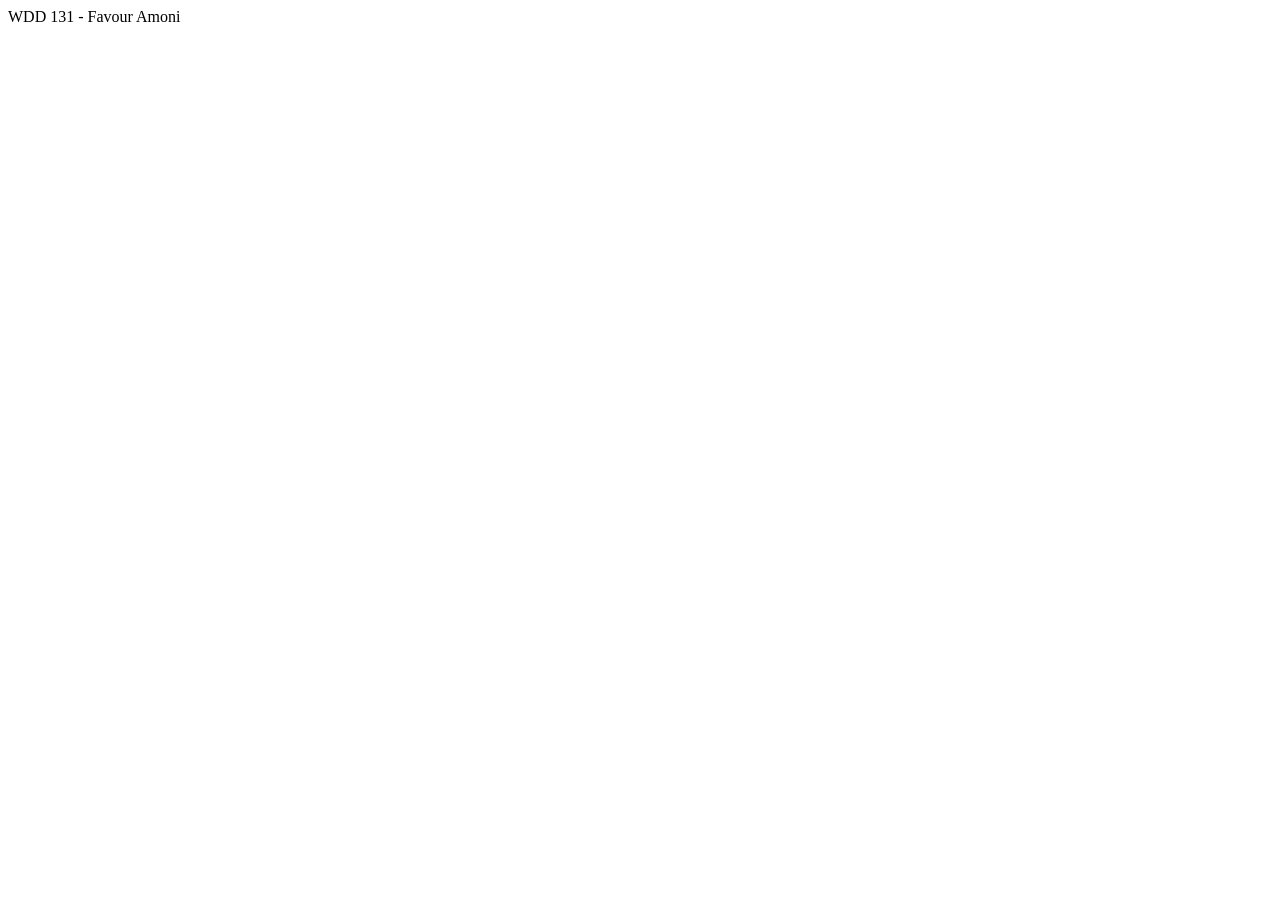
<file: index.html>
<!DOCTYPE html>
<html lang="en">

<head>
    <meta charset="UTF-8">
    <meta name="viewport" content="width=device-width, initial-scale=1.0">
    <title>WDD 131</title>
</head>

<body>
    WDD 131 - Favour Amoni
</body>

</html>
</file>
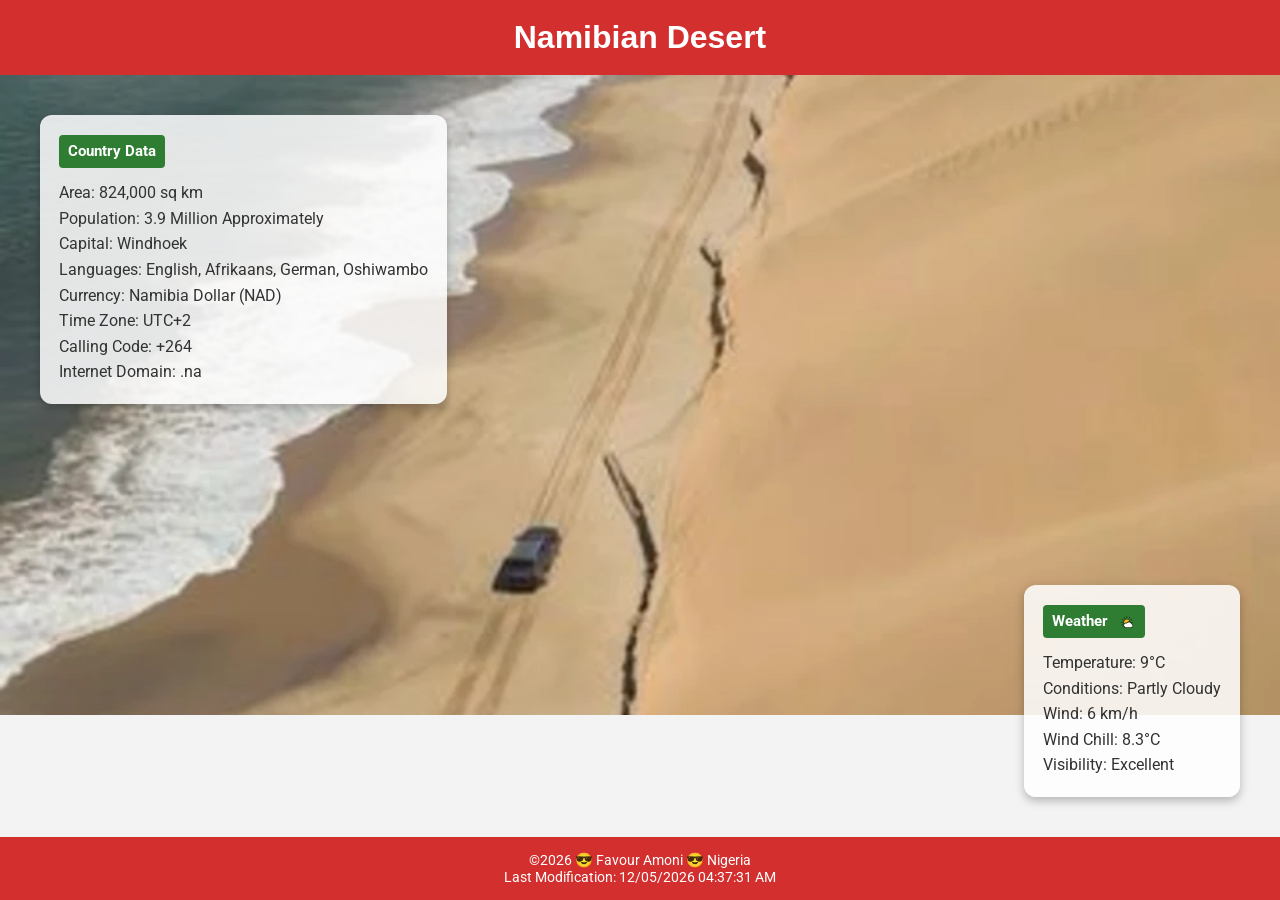
<file: place.html>
<!DOCTYPE html>
<html lang="en">

<head>
  <meta charset="UTF-8">
  <meta name="viewport" content="width=device-width, initial-scale=1.0" />
  <meta name="author" content="Favour Igein" />
  <meta name="description"
    content="Explore the Namibian Desert, its culture, geography, and weather. Discover the beauty of Namibia's landscapes and learn about its unique wildlife." />
  <meta name="keywords" content="Namibia, Desert, Geography, Culture, Weather, Wildlife" />
  <title>Namibia Desert</title>
  <link rel="preconnect" href="https://fonts.googleapis.com">
  <link rel="preconnect" href="https://fonts.gstatic.com" crossorigin>
  <link href="https://fonts.googleapis.com/css2?family=Roboto&display=swap" rel="stylesheet">
  <link rel="stylesheet" href="styles/places.css">
  <script src="scripts/places.js" defer></script>
</head>

<body>

  <header>
    <h1>Namibian Desert</h1>
    <!-- namibia desert -->
  </header>
  <main>
    <section class="hero">
      <picture>
        <source srcset="images/hero-medium.webp" media="(min-width: 1000px)" />
        <source srcset="images/hero-small.webp" media="(min-width: 500px)" />
        <img src="images/hero-large.webp" width="1500" alt="Lemurs in Madagascar" />
      </picture>

      <!-- Country Infomation provided -->
      <div class="info-panel">
        <div class="panel-title">Country Data</div>
        <p>Area: 824,000 sq km</p>
        <p>Population: 3.9 Million Approximately</p>
        <p>Capital: Windhoek</p>
        <p>Languages: English, Afrikaans, German, Oshiwambo</p>
        <p>Currency: Namibia Dollar (NAD) </p>
        <p>Time Zone: UTC+2</p>
        <p>Calling Code: +264</p>
        <p>Internet Domain: .na</p>
      </div>

      <!-- Weather Infomation provided -->
      <!-- <div class="weather-panel">
      <div class="panel-title">
        Weather
        <img src="images/weathericon.svg" alt="weather icon" class="weather-icon"/>
      </div>
      <p>Temperature: 10°C</p>
      <p>Conditions: Clear Skies With Coastal Fog</p>
      <p>Wind: 5 km/h</p>
      <p>Visibility: Excellent</p>
    </div> -->
      <div class="weather-panel">
        <div class="panel-title">
          Weather
          <img src="images/weathericon.svg" alt="weather" class="weather-icon" />
        </div>
        <p>Temperature: <span id="temperature">9</span>°C</p>
        <p>Conditions: Partly Cloudy</p>
        <p>Wind: <span id="wind">6</span> km/h</p>
        <p>Wind Chill: <span id="windchill">Calculating...</span></p>
        <p>Visibility: Excellent</p>
      </div>
    </section>
  </main>

  <!-- <footer>
    <p>©2025 Rubia Magdalena Francesco @ Madagascar</p>
    <p>Last Modification: 02/08/2024 22:47:47</p>
  </footer> -->
  <footer>
    <p>&copy;<span id="currentyear"></span> 😎 Favour Amoni 😎 Nigeria</p>
    <!-- <p>Last Modified: June 2025</p> -->
    <p id="lastModified"></p>
  </footer>
</body>

</html>
</file>
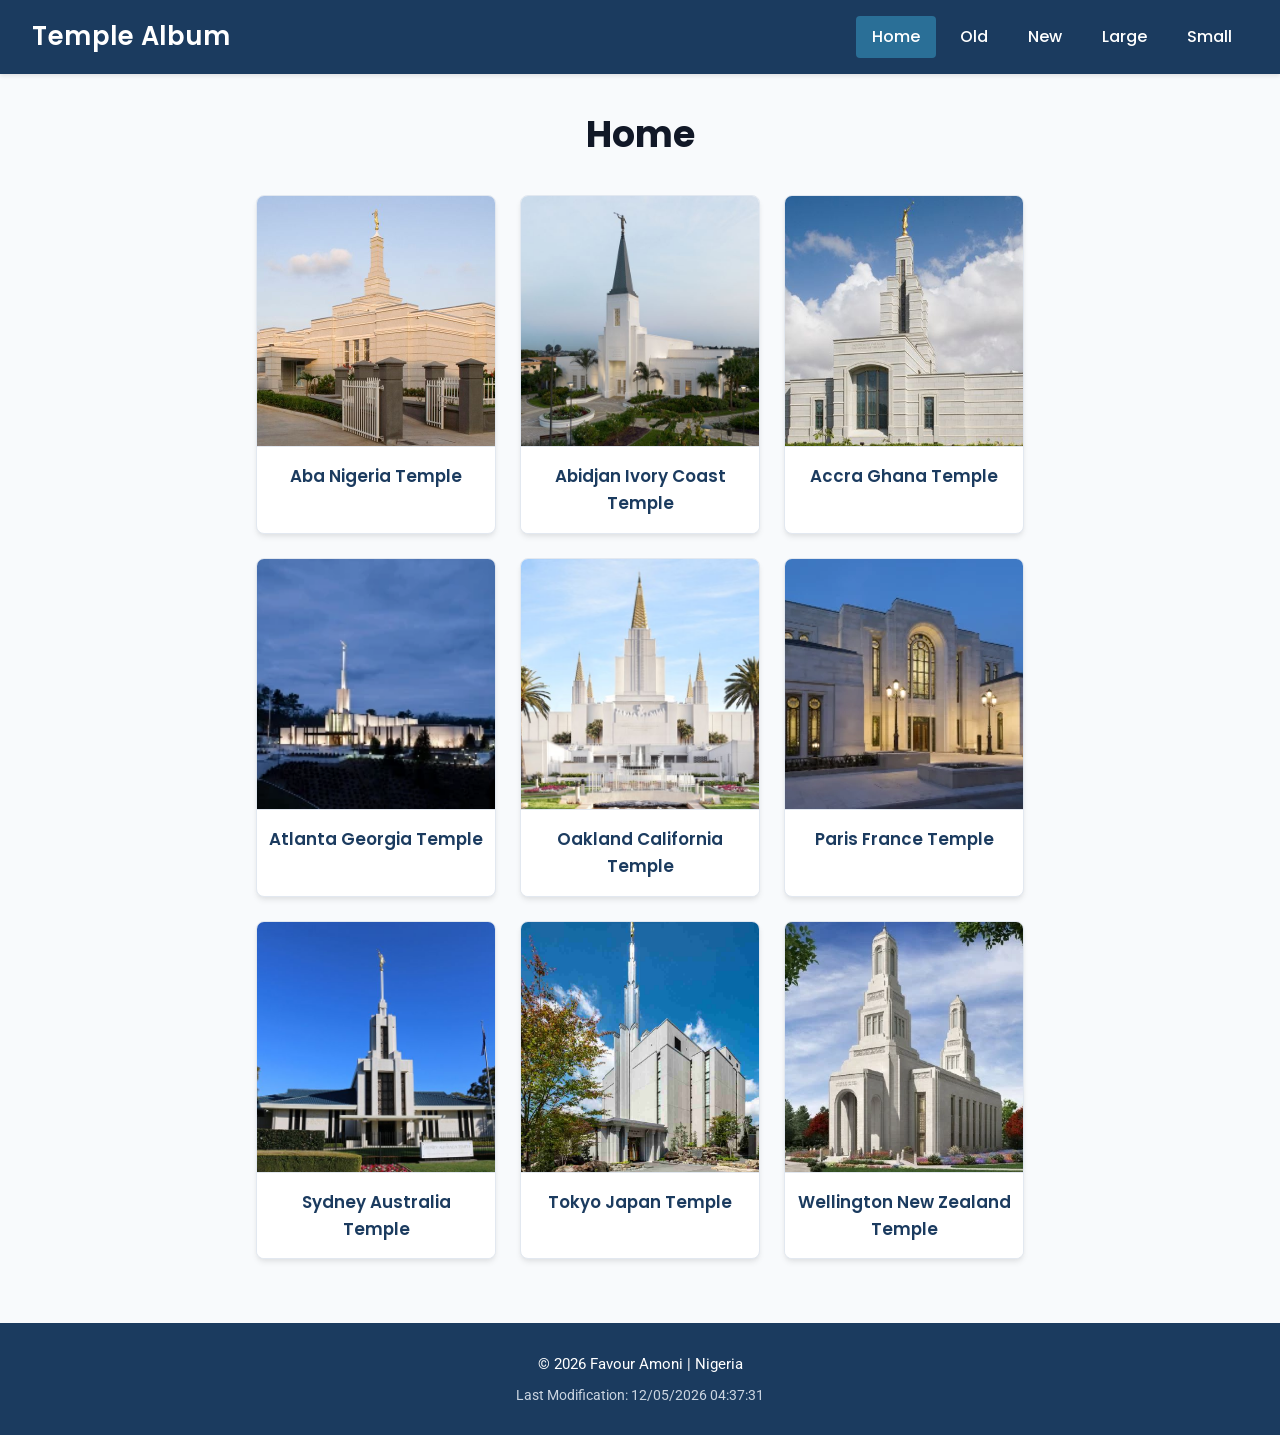
<file: temples.html>
<!DOCTYPE html>
<html lang="en">

<head>
    <meta charset="UTF-8">
    <meta name="viewport" content="width=device-width, initial-scale=1.0">
    <title>Temple Album - WDD 131 - Favour Amoni</title>
    <meta name="description" content="Temple Album project showcasing temple photographs with a responsive mobile-first design and interactive navigation for WDD 131.">
    <meta name="author" content="Favour Amoni">

    <!-- Google Fonts -->
    <link rel="preconnect" href="https://fonts.googleapis.com">
    <link rel="preconnect" href="https://fonts.gstatic.com" crossorigin>
    <link href="https://fonts.googleapis.com/css2?family=Poppins:wght@400;500;600;700&family=Roboto:wght@400;500;700&display=swap" rel="stylesheet">

    <!-- External Stylesheets (Mobile-First Order) -->
    <link rel="stylesheet" href="styles/temples.css">
    <link rel="stylesheet" href="styles/temples-large.css">

    <!-- Deferred JavaScript -->
    <script src="scripts/temples.js" defer></script>
</head>

<body>
    <header>
        <span class="site-title">Temple Album</span>
        <button type="button" id="menu" aria-label="Toggle navigation menu" aria-expanded="false">&#9776;</button>
        <nav class="navigation">
            <a href="#" class="active">Home</a>
            <a href="#">Old</a>
            <a href="#">New</a>
            <a href="#">Large</a>
            <a href="#">Small</a>
        </nav>
    </header>

    <main>
        <h1>Home</h1>

        <figure>
            <img src="images/abanigeriatemple.jpeg" alt="Aba Nigeria Temple" loading="lazy">
            <figcaption>Aba Nigeria Temple</figcaption>
        </figure>

        <figure>
            <img src="images/abidjanivorycoasttemple.jpeg" alt="Abidjan Ivory Coast Temple" loading="lazy">
            <figcaption>Abidjan Ivory Coast Temple</figcaption>
        </figure>

        <figure>
            <img src="images/accraghanatemple.jpeg" alt="Accra Ghana Temple" loading="lazy">
            <figcaption>Accra Ghana Temple</figcaption>
        </figure>

        <figure>
            <img src="images/atlanta-georgia-temple.webp" alt="Atlanta Georgia Temple" loading="lazy">
            <figcaption>Atlanta Georgia Temple</figcaption>
        </figure>

        <figure>
            <img src="images/oaklandcaliforniatemple.jpeg" alt="Oakland California Temple" loading="lazy">
            <figcaption>Oakland California Temple</figcaption>
        </figure>

        <figure>
            <img src="images/paris-france-temple-20561.webp" alt="Paris France Temple" loading="lazy">
            <figcaption>Paris France Temple</figcaption>
        </figure>

        <figure>
            <img src="images/sydneyaustraliatemple.jpeg" alt="Sydney Australia Temple" loading="lazy">
            <figcaption>Sydney Australia Temple</figcaption>
        </figure>

        <figure>
            <img src="images/tokyojapantemple.jpg" alt="Tokyo Japan Temple" loading="lazy">
            <figcaption>Tokyo Japan Temple</figcaption>
        </figure>

        <figure>
            <img src="images/wellington-temple.webp" alt="Wellington New Zealand Temple" loading="lazy">
            <figcaption>Wellington New Zealand Temple</figcaption>
        </figure>
    </main>

    <footer>
        <p>&copy; <span id="currentyear"></span> Favour Amoni | Nigeria</p>
        <p id="lastModified"></p>
    </footer>
</body>

</html>
</file>
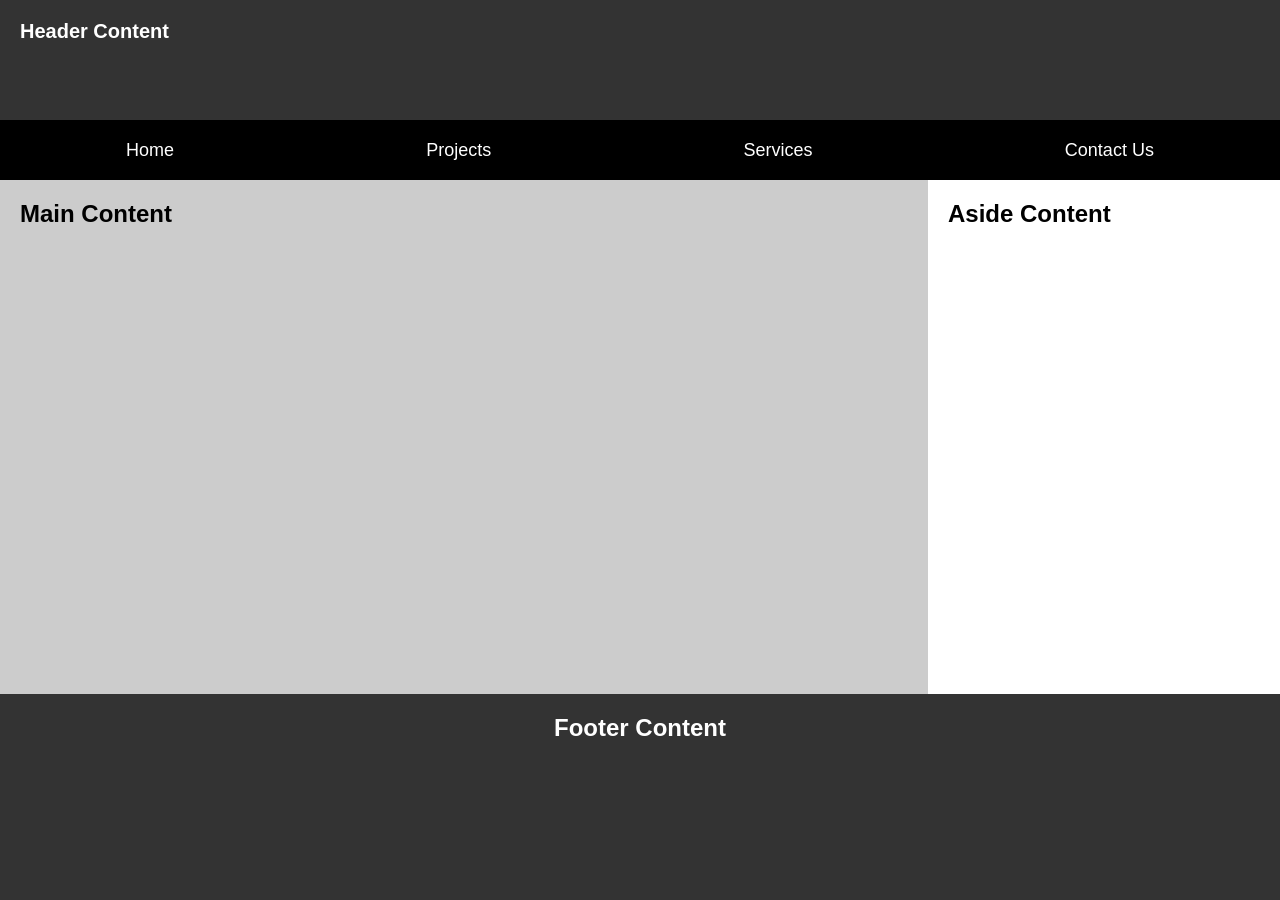
<file: week01/basic-layout.html>
<!DOCTYPE html>
<html lang="en">

<head>
    <meta charset="UTF-8">
    <meta name="viewport" content="width=device-width, initial-scale=1.0">
    <title>Favour Amoni | WDD 131</title>
    <link rel="stylesheet" href="styles/layout.css">
</head>

<body>
    <header>
        <h1>Header Content</h1>

        <nav>
            <a href="#">Home</a>
            <a href="#">Projects</a>
            <a href="#">Services</a>
            <a href="#">Contact Us</a>
        </nav>
    </header>

    <main>
        <h2>Main Content</h2>
    </main>

    <aside>
        <h2>Aside Content</h2>
    </aside>

    <footer>
        <h2>Footer Content</h2>
    </footer>
</body>

</html>
</file>
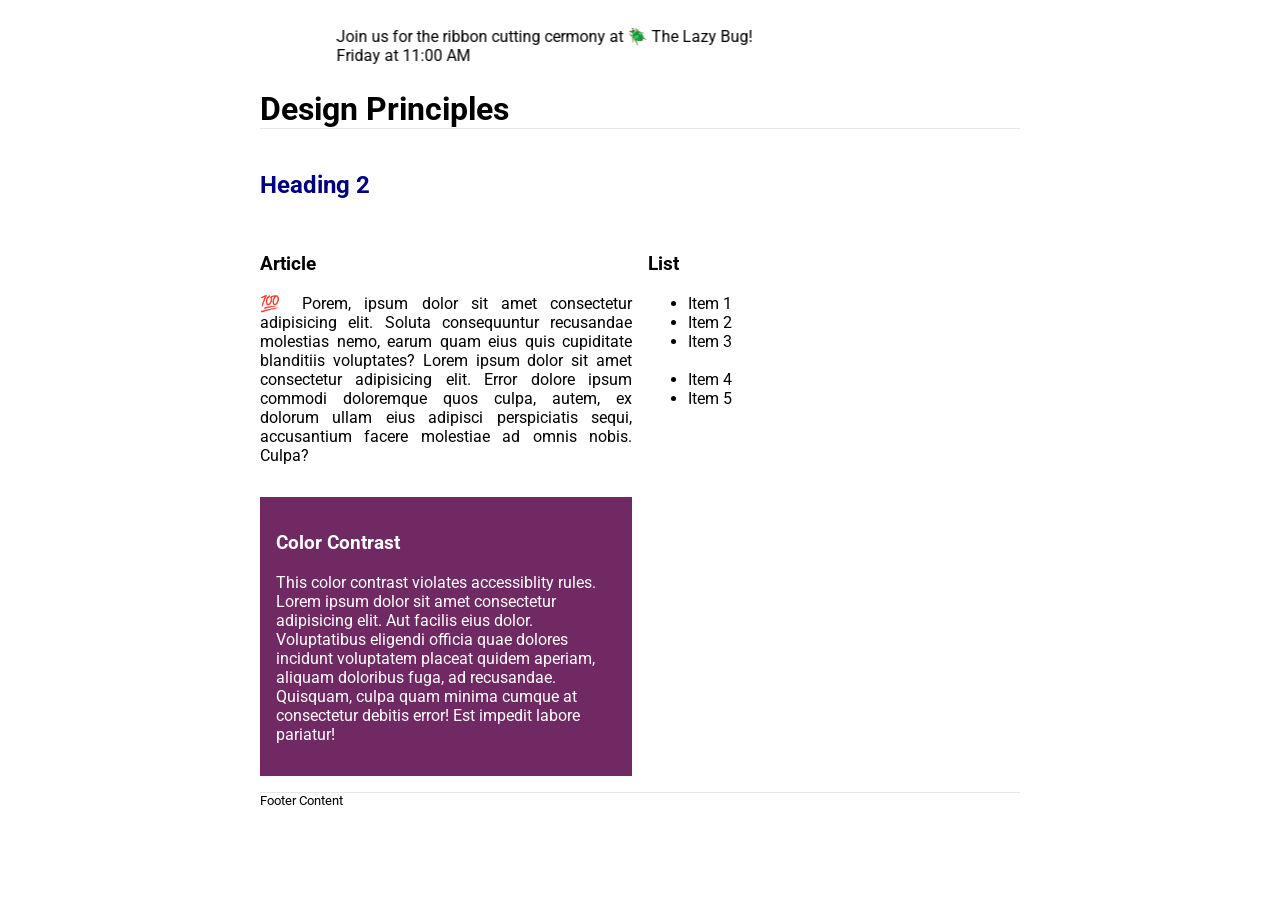
<file: week03/design.html>
<!DOCTYPE html>
<html lang="en">

<head>
    <meta charset="UTF-8">
    <meta name="viewport" content="width=device-width, initial-scale=1.0">
    <meta name="description" content="A webpage demonstrating good design principles.">
    <meta name="author" content="Favour Amoni">
    <title>WDD 131 - Design Principles</title>
    <link rel="stylesheet" href="styles/design.css">
    <link href="https://fonts.googleapis.com/css2?family=Roboto:wght@400;700&display=swap" rel="stylesheet">
</head>

<body>
    <header>
        <marquee behavior="alternate" direction="right">
            <br>Join us for the ribbon cutting cermony at 🪲 The Lazy Bug!
            <br>Friday at 11:00 AM
        </marquee>
        <h1>Design Principles</h1>
    </header>

    <main>
        <h2>Heading 2</h2>
        <section>
            <h3>Article</h3>
            <article>
                <p>💯 Porem, ipsum dolor sit amet consectetur adipisicing elit. Soluta consequuntur recusandae molestias
                    nemo, earum quam eius quis cupiditate blanditiis voluptates? Lorem ipsum dolor sit amet consectetur
                    adipisicing elit. Error dolore ipsum commodi doloremque quos culpa, autem, ex dolorum ullam eius
                    adipisci perspiciatis sequi, accusantium facere molestiae ad omnis nobis. Culpa?</p>
            </article>
        </section>

        <section>
            <h3>List</h3>
            <ul>
                <li>Item 1</li>
                <li>Item 2</li>
                <li>Item 3<br><br></li>
                <li>Item 4</li>
                <li>Item 5</li>
            </ul>
        </section>

        <div class="callout">
            <h3>Color Contrast</h3>
            <p>This color contrast violates accessiblity rules. Lorem ipsum dolor sit amet consectetur adipisicing elit.
                Aut facilis eius dolor. Voluptatibus eligendi officia quae dolores incidunt voluptatem placeat quidem
                aperiam, aliquam doloribus fuga, ad recusandae. Quisquam, culpa quam minima cumque at consectetur
                debitis error! Est impedit labore pariatur!</p>
        </div>
    </main>

    <footer>
        Footer Content
    </footer>
</body>

</html>
</file>
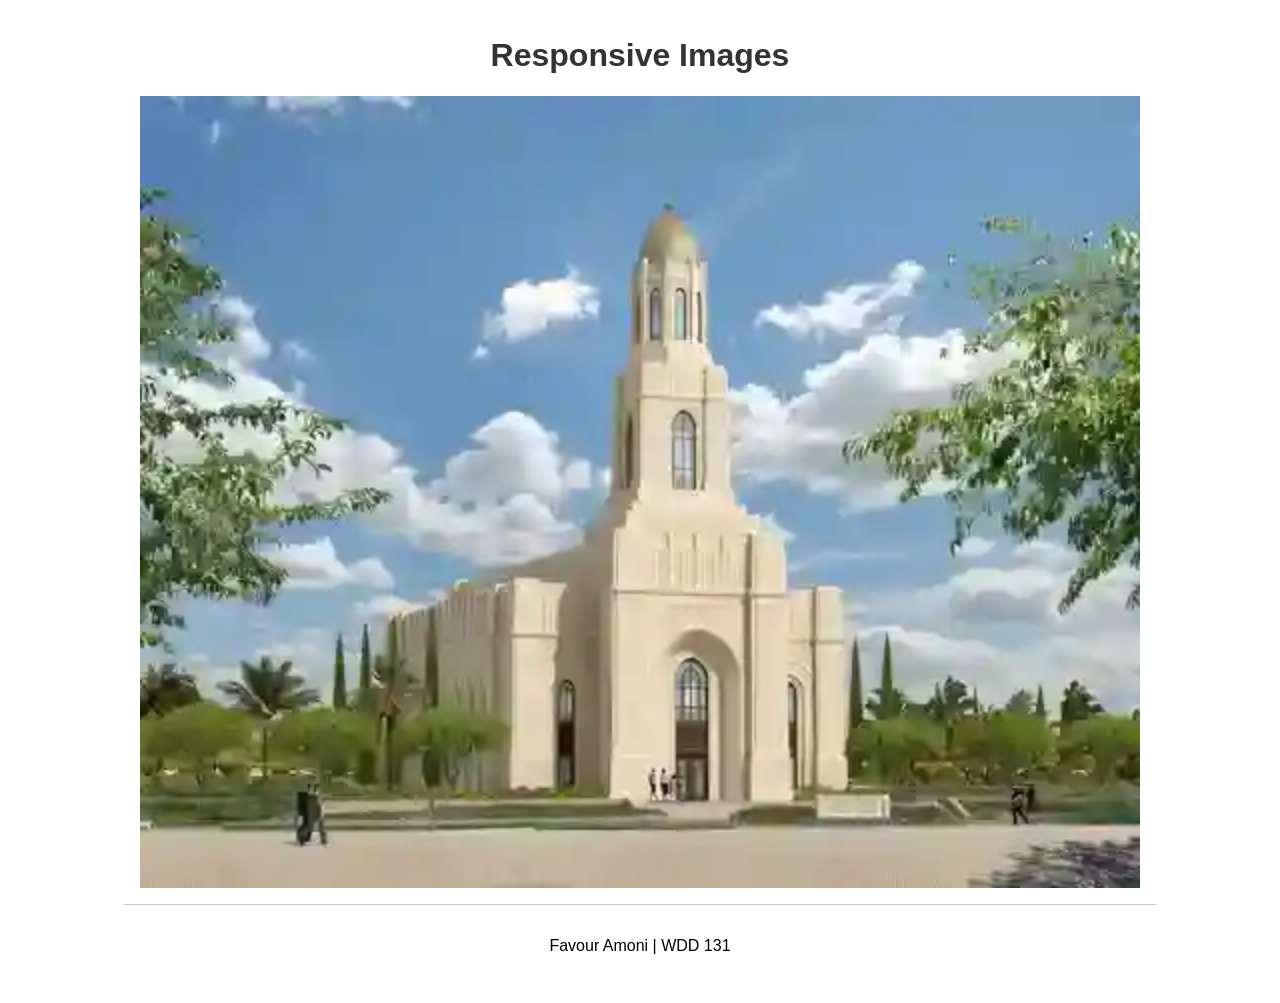
<file: week03/responsive-images.html>
<!DOCTYPE html>
<html lang="en">

<head>
    <meta charset="UTF-8">
    <meta name="viewport" content="width=device-width, initial-scale=1.0">
    <meta name="description" content="A responsive images activity using WebP images and the picture element.">
    <meta name="author" content="Favour Amoni">
    <title>WDD 131 - Responsive Images</title>
    <link rel="stylesheet" href="styles/responsive-images.css">
</head>

<body>
    <header>
        <h1>Responsive Images</h1>
    </header>

    <main>
        <div class="hero">
            <picture>
                <source srcset="images/hero-large.webp" media="(min-width: 1000px)">

                <source srcset="images/hero-medium.webp" media="(min-width: 500px)">

                <img src="images/hero-small.webp" alt="Exterior view of the selected temple" width="1500" height="750">
            </picture>
        </div>
    </main>

    <footer>
        <p>Favour Amoni | WDD 131</p>
    </footer>
</body>

</html>
</file>
<file: styles/places.css>
/* glolobal Variables */
:root {
  --color-red: #d32f2f;
  --color-green: #2e7d32;
  --color-white: rgba(255, 255, 255, 0.85);
  --text-color: #333;
  --heading-font: 'Segoe UI', sans-serif;
  --body-font: 'Roboto', 'Arial', sans-serif;
}

/*Base Reset */
* {
  margin: 0;
  padding: 0;
  box-sizing: border-box;
}

body {
  font-family: var(--body-font);
  background-color: #f3f3f3;
  color: var(--text-color);
  min-height: 100vh;
  display: flex;
  flex-direction: column;
}

main {
  flex: 1;
  display: flex;
  flex-direction: column;
}

/*Header */
header {
  background-color: var(--color-red);
  color: white;
  text-align: center;
  margin-top: 0;
  padding: 1.2em 0;
  font-family: var(--heading-font);
}

/* Divider*/
/*
.accent-line {
  border: none;
  height: 4px;
  background-color: var(--color-green);
  margin: 0;
}
*/

/* Footer */
footer {
  background-color: var(--color-red);
  color: white;
  text-align: center;
  padding: 1em;
  font-size: 0.9em;
  margin-top: 0;
}

/*Hero Section */
.hero {
  position: relative;
  width: 100%;
  flex: 1;
  display: flex;
  min-height: 500px;
  overflow: hidden;
  margin-bottom: 0;
  padding-bottom: 0;
}

.hero picture {
  width: 100%;
  height: 100%;
  flex: 1;
}

.hero picture img {
  display: block;
  width: 100%;
  height: 100%;
  min-height: 500px;
  object-fit: cover;
  margin-bottom: 0;
}

/*Weather Panels */
.info-panel, .weather-panel {
  position: absolute;
  background-color: var(--color-white);
  color: var(--text-color);
  padding: 1.2em;
  border-radius: 12px;
  box-shadow: 0 4px 10px rgba(0, 0, 0, 0.25);
  font-size: 1em;
  line-height: 1.6;
  width: fit-content;
  max-width: 90%;
  font-family: var(--body-font);
}

.panel-title {
  background-color: var(--color-green);
  color: white;
  font-weight: bold;
  font-size: 0.95em;
  padding: 0.3em 0.6em;
  display: inline-block;
  margin-bottom: 0.8em;
  border-radius: 4px;
}

/*Exact Box Placement */
.info-panel {
  top: 40px;
  left: 40px;
}

.weather-panel {
  bottom: 40px;
  right: 40px;
}

/*Weather Icon */
.weather-panel .panel-title::after {
  /* content: " ☁"; */
  content: none;
  /* font-size: 1.1em;
  margin-left: 6px; */
}
.panel-title img.weather-icon {
  width: 1.2em;
  height: auto;
  vertical-align: middle;
  margin-left: 6px;
}

/* Responsive Layout */
@media screen and (max-width: 768px) {
  .info-panel,
  .weather-panel {
    position: static;
    margin: 1.5em auto;
    display: block;
  }

  .weather-panel .panel-title::after {
    content: ""; /* hide icon on small screens */
  }

  .hero {
    min-height: auto;
    display: block;
  }

  .hero picture img {
    height: auto;
    min-height: unset;
  }
}

@media screen and (max-width: 480px) {
  header, footer {
    padding: 0.8em;
    font-size: 0.95em;
  }

  .info-panel,
  .weather-panel {
    font-size: 0.9em;
    padding: 1em;
    margin: 1em auto;
    width: 100%;
  }

  .panel-title {
    font-size: 0.85em;
    padding: 0.2em 0.5em;
  }
}
</file>
<file: styles/temples.css>
/* temples.css - Mobile First Styles */

:root {
    --primary-color: #1b3b5f;
    --secondary-color: #2a6f97;
    --accent-color: #ffd166;
    --nav-hover-bg: #254b77;
    --nav-hover-text: #ffd166;
    --nav-active-bg: #2a6f97;
    --text-color: #2d3748;
    --heading-color: #111827;
    --card-bg: #ffffff;
    --page-bg: #f8fafc;
    --border-color: #e2e8f0;
    --font-heading: 'Poppins', sans-serif;
    --font-body: 'Roboto', sans-serif;
}

* {
    margin: 0;
    padding: 0;
    box-sizing: border-box;
}

body {
    font-family: var(--font-body);
    color: var(--text-color);
    background-color: var(--page-bg);
    line-height: 1.6;
    min-height: 100vh;
    display: flex;
    flex-direction: column;
}

/* Header */
header {
    background-color: var(--primary-color);
    color: #ffffff;
    padding: 1rem 1.5rem;
    display: flex;
    flex-wrap: wrap;
    justify-content: space-between;
    align-items: center;
    position: relative;
    box-shadow: 0 2px 4px rgba(0, 0, 0, 0.1);
}

.site-title {
    font-family: var(--font-heading);
    font-size: 1.6rem;
    font-weight: 600;
    color: #ffffff;
    letter-spacing: 0.5px;
}

/* Hamburger Menu Button */
#menu {
    display: block;
    background: transparent;
    border: none;
    color: #ffffff;
    font-size: 2rem;
    cursor: pointer;
    line-height: 1;
    padding: 0.25rem 0.5rem;
    font-family: inherit;
    transition: color 0.2s ease, transform 0.2s ease;
}

#menu:hover {
    color: var(--accent-color);
}

/* Navigation Menu - Mobile First (Flexbox) */
nav {
    display: flex;
    flex-direction: column;
    width: 100%;
}

nav a {
    display: none;
    padding: 0.85rem 1rem;
    color: #ffffff;
    text-decoration: none;
    font-family: var(--font-heading);
    font-size: 1.05rem;
    font-weight: 500;
    text-align: center;
    border-top: 1px solid rgba(255, 255, 255, 0.15);
    transition: background-color 0.25s ease, color 0.25s ease;
}

nav.open a {
    display: block;
}

nav a:hover {
    background-color: var(--nav-hover-bg);
    color: var(--nav-hover-text);
}

nav a.active {
    background-color: var(--nav-active-bg);
    color: #ffffff;
}

/* Main Content Area */
main {
    flex: 1;
    width: 100%;
    max-width: 800px;
    margin: 0 auto;
    padding: 1.5rem 1rem;
    display: grid;
    grid-template-columns: 1fr;
    gap: 1.5rem;
}

main h1 {
    font-family: var(--font-heading);
    color: var(--heading-color);
    font-size: 2rem;
    text-align: center;
    grid-column: 1 / -1;
    margin-bottom: 0.5rem;
}

/* Figure & Figcaption Elements */
figure {
    margin: 0;
    background-color: var(--card-bg);
    border: 1px solid var(--border-color);
    border-radius: 8px;
    overflow: hidden;
    box-shadow: 0 4px 6px -1px rgba(0, 0, 0, 0.08), 0 2px 4px -1px rgba(0, 0, 0, 0.04);
    display: flex;
    flex-direction: column;
    transition: transform 0.3s ease, box-shadow 0.3s ease;
}

figure:hover {
    transform: translateY(-4px);
    box-shadow: 0 10px 15px -3px rgba(0, 0, 0, 0.12), 0 4px 6px -2px rgba(0, 0, 0, 0.06);
}

figure img {
    width: 100%;
    height: 250px;
    object-fit: cover;
    display: block;
}

figcaption {
    padding: 1rem 0.75rem;
    text-align: center;
    font-family: var(--font-heading);
    font-size: 1.05rem;
    font-weight: 600;
    color: var(--primary-color);
    background-color: #ffffff;
    border-top: 1px solid var(--border-color);
}

/* Footer */
footer {
    background-color: var(--primary-color);
    color: #ffffff;
    text-align: center;
    padding: 1.5rem 1rem;
    margin-top: 2rem;
    font-size: 0.95rem;
    line-height: 1.8;
}

footer p {
    margin: 0.25rem 0;
}

#lastModified {
    color: #cbd5e1;
    font-size: 0.85rem;
}
</file>
<file: styles/temples-large.css>
/* temples-large.css - Larger/Desktop View via Media Queries */

@media screen and (min-width: 640px) {
    /* Hide hamburger button on larger viewports */
    #menu {
        display: none;
    }

    /* Header adjustments */
    header {
        flex-direction: row;
        flex-wrap: nowrap;
        justify-content: space-between;
        align-items: center;
        padding: 1rem 2rem;
    }

    /* Horizontal flex navigation */
    nav {
        flex-direction: row;
        width: auto;
        justify-content: flex-end;
        gap: 0.5rem;
    }

    nav a {
        display: block;
        padding: 0.5rem 1rem;
        border-top: none;
        border-radius: 4px;
        font-size: 1rem;
    }

    /* Main layout expanding via CSS Grid */
    main {
        max-width: 800px;
        margin: 0 auto;
        padding: 2rem 1rem;
        grid-template-columns: repeat(auto-fit, minmax(230px, 1fr));
        gap: 1.5rem;
    }

    main h1 {
        font-size: 2.25rem;
        margin-bottom: 0.5rem;
    }
}
</file>
<file: week01/styles/layout.css>
* {
    margin: 0;
    padding: 0;
    box-sizing: border-box;
}

body {
    min-height: 100vh;
    display: grid;
    grid-template-columns: 72.5% 27.5%;
    grid-template-rows: 180px 1fr 206px;
    font-family: Arial, sans-serif;
}

/* Header */
header {
    grid-column: 1 / 3;
    display: grid;
    grid-template-rows: 120px 60px;
    background-color: #333333;
    color: white;
}

header h1 {
    padding: 20px;
    font-size: 20px;
}

/* Navigation */
header nav {
    background-color: black;
    display: flex;
    justify-content: space-around;
    align-items: center;
}

header nav a {
    color: white;
    text-decoration: none;
    font-size: 18px;
}

/* Main content */
main {
    background-color: #cccccc;
    padding: 20px;
}

/* Aside content */
aside {
    background-color: white;
    padding: 20px;
}

/* Footer */
footer {
    grid-column: 1 / 3;
    background-color: #333333;
    color: white;
    text-align: center;
    padding: 20px;
}
</file>
<file: week03/styles/design.css>
body {
    font-family: Roboto, helvetica, sans-serif;
}

header,
main,
footer {
    max-width: 760px;
    margin: 0 auto;
}

.banner {
    padding: 1rem;
    background-color: #eee;
    text-align: center;
}

h1 {
    border-bottom: 1px solid rgba(0, 0, 0, 0.1);
}

main {
    display: grid;
    grid-template-columns: 1fr 1fr;
    gap: 1rem;
}

h2 {
    color: navy;
    text-align: left;
    grid-column: 1 / 3;
}

article p {
    text-align: justify;
}

.callout {
    color: white;
    background-color: #702963;
    padding: 1rem;
}

footer {
    margin-top: 1rem;
    border-top: 1px solid rgba(0, 0, 0, 0.1);
    font-size: smaller;
    text-align: left;
}
</file>
<file: week03/styles/responsive-images.css>
body {
    font-family: Arial, sans-serif;
    margin: 0;
    padding: 1rem;
}

header,
main,
footer {
    max-width: 1000px;
    margin: 0 auto;
}

h1 {
    text-align: center;
    color: #333;
}

.hero img {
    display: block;
    width: 100%;
    height: auto;
}

footer {
    margin-top: 1rem;
    padding: 1rem;
    text-align: center;
    border-top: 1px solid #ccc;
}
</file>
